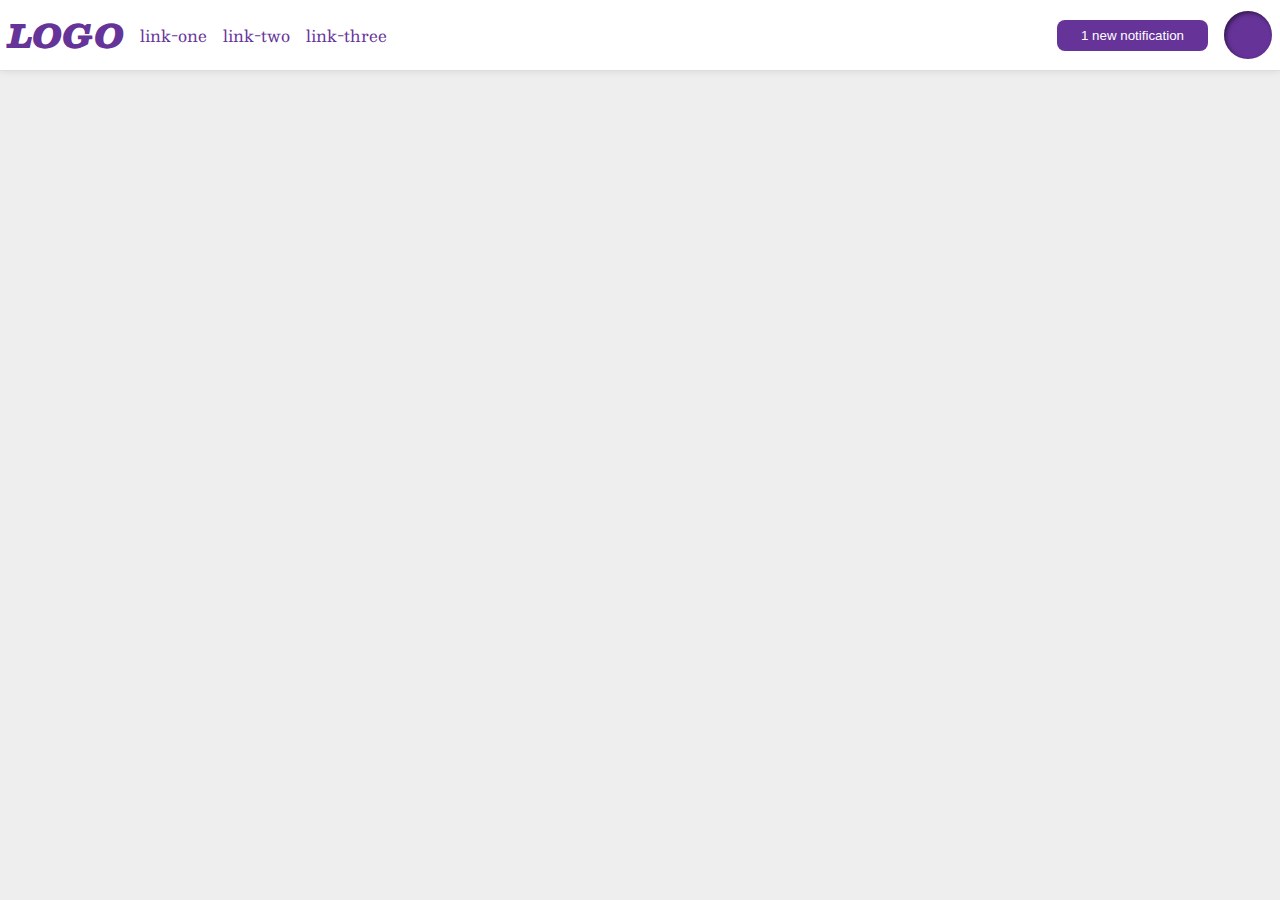
<file: flex/03-flex-header-2/index.html>
<!DOCTYPE html>
<html lang="en">
  <head>
    <meta charset="UTF-8">
    <meta http-equiv="X-UA-Compatible" content="IE=edge">
    <meta name="viewport" content="width=device-width, initial-scale=1.0">
    <title>Flex Header 2</title>
    <link rel="stylesheet" href="style.css">
  </head>
  <body>
    <div class="header">
      <div class="left">
       <div class="logo">
         LOGO
       </div>
       <ul class="links">
         <li><a href="google.com">link-one</a></li>
         <li><a href="google.com">link-two</a></li>
         <li><a href="google.com">link-three</a></li>
       </ul>
      </div>
      <div class="right">
       <button class="notifications">
         1 new notification
       </button>
       <div class="profile-image"></div>
      </div>
    </div>
  </body>
</html>
</file>
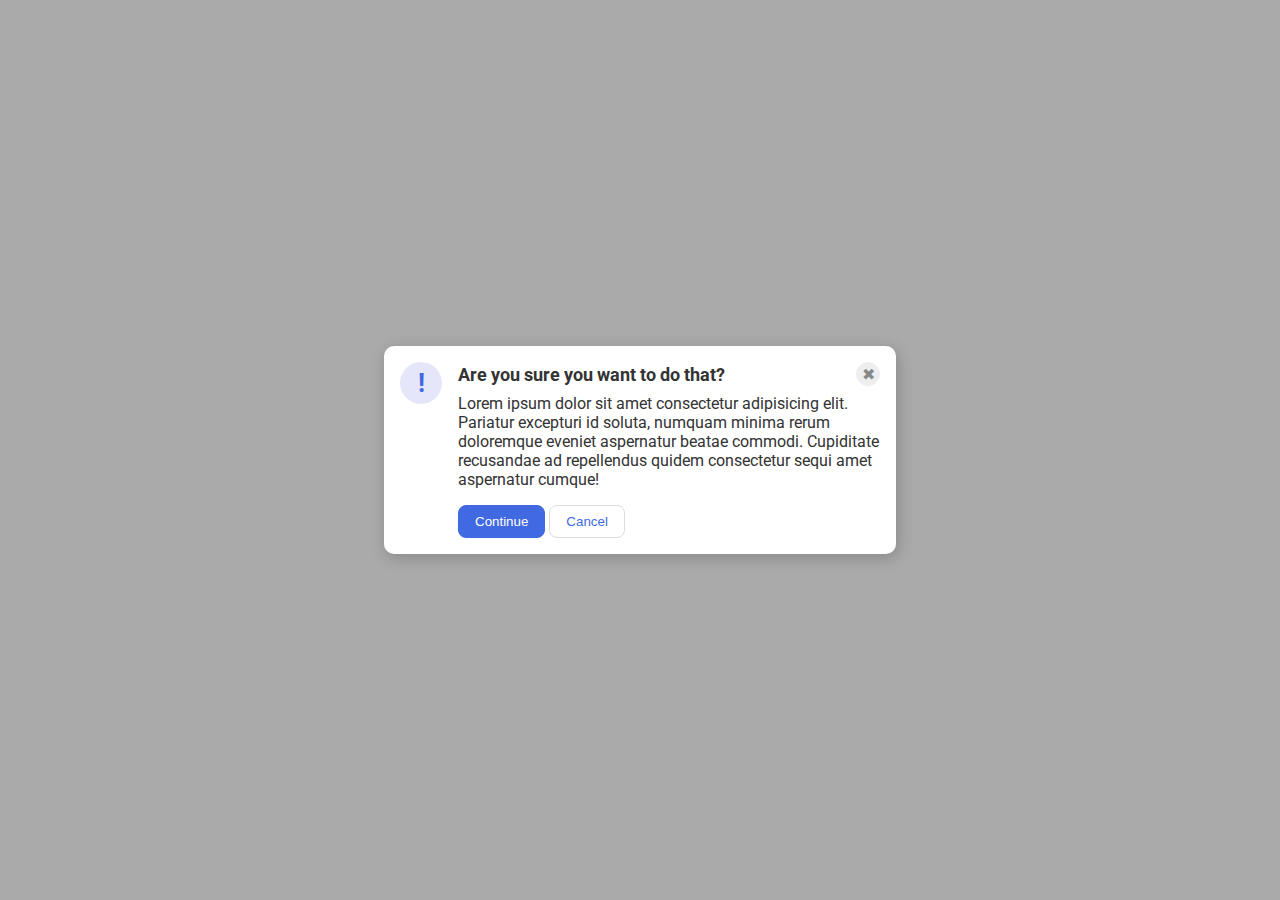
<file: flex/05-flex-modal/index.html>
<!DOCTYPE html>
<html lang="en">
  <head>
    <meta charset="UTF-8">
    <meta http-equiv="X-UA-Compatible" content="IE=edge">
    <meta name="viewport" content="width=device-width, initial-scale=1.0">
    <link rel="stylesheet" href="style.css">
    <title>Modal</title>
  </head>
  <body>
    <div class="modal">
      <div class="icon">!</div>
      <div class="content">
        <div class="header">Are you sure you want to do that?
          <button class="close-button">✖</button>
        </div>
        <div class="text">Lorem ipsum dolor sit amet consectetur adipisicing elit. Pariatur excepturi id soluta, numquam minima rerum doloremque eveniet aspernatur beatae commodi. Cupiditate recusandae ad repellendus quidem consectetur sequi amet aspernatur cumque!</div>
        <button class="continue">Continue</button>
        <button class="cancel">Cancel</button>
      </div>
    </div>
  </body>
</html>
</file>
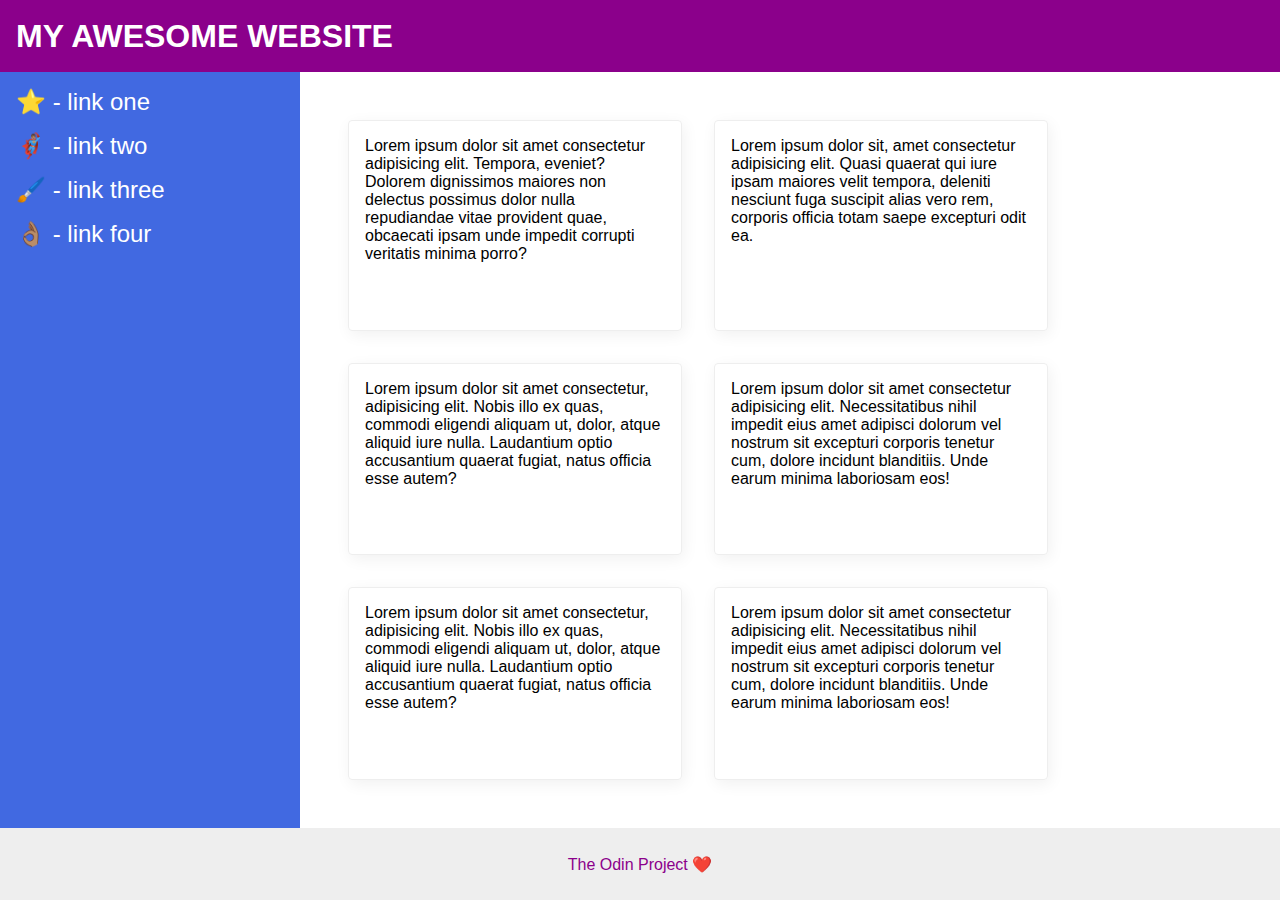
<file: flex/07-flex-layout-2/index.html>
<!DOCTYPE html>
<html lang="en">
  <head>
    <meta charset="UTF-8">
    <meta http-equiv="X-UA-Compatible" content="IE=edge">
    <meta name="viewport" content="width=device-width, initial-scale=1.0">
    <title>The Holy Grail</title>
    <link rel="stylesheet" href="style.css">
  </head>
  <body>
    <div class="header">
      MY AWESOME WEBSITE
    </div>

    <div class ="body">
      <div class="sidebar">
        <ul>
          <li><a href="#">⭐ - link one</a></li>
          <li><a href="#">🦸🏽‍♂️ - link two</a></li>
          <li><a href="#">🖌️ - link three</a></li>
          <li><a href="#">👌🏽 - link four</a></li>
        </ul>
      </div>
      <div class="container">
        <div class="card">Lorem ipsum dolor sit amet consectetur adipisicing elit. Tempora, eveniet? Dolorem dignissimos maiores non delectus possimus dolor nulla repudiandae vitae provident quae, obcaecati ipsam unde impedit corrupti veritatis minima porro?</div>
        <div class="card">Lorem ipsum dolor sit, amet consectetur adipisicing elit. Quasi quaerat qui iure ipsam maiores velit tempora, deleniti nesciunt fuga suscipit alias vero rem, corporis officia totam saepe excepturi odit ea.</div>
        <div class="card">Lorem ipsum dolor sit amet consectetur, adipisicing elit. Nobis illo ex quas, commodi eligendi aliquam ut, dolor, atque aliquid iure nulla. Laudantium optio accusantium quaerat fugiat, natus officia esse autem?</div>
        <div class="card">Lorem ipsum dolor sit amet consectetur adipisicing elit. Necessitatibus nihil impedit eius amet adipisci dolorum vel nostrum sit excepturi corporis tenetur cum, dolore incidunt blanditiis. Unde earum minima laboriosam eos!</div>
        <div class="card">Lorem ipsum dolor sit amet consectetur, adipisicing elit. Nobis illo ex quas, commodi eligendi aliquam ut, dolor, atque aliquid iure nulla. Laudantium optio accusantium quaerat fugiat, natus officia esse autem?</div>
        <div class="card">Lorem ipsum dolor sit amet consectetur adipisicing elit. Necessitatibus nihil impedit eius amet adipisci dolorum vel nostrum sit excepturi corporis tenetur cum, dolore incidunt blanditiis. Unde earum minima laboriosam eos!</div>
      </div>
    </div>

    <div class="footer">
      The Odin Project ❤️
    </div>
  </body>
</html>
</file>
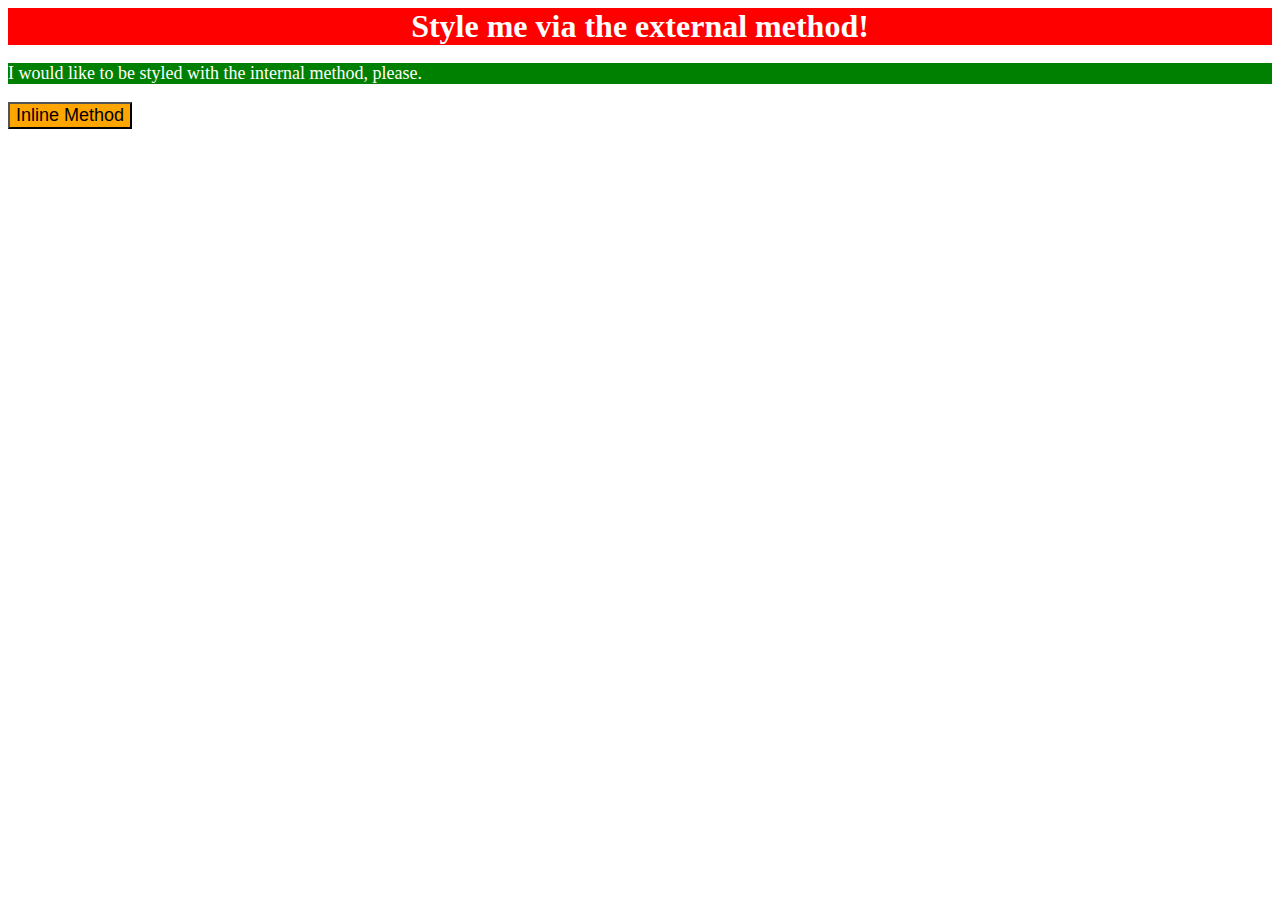
<file: foundations/01-css-methods/index.html>
<!DOCTYPE html>
<html lang="en">
  <head>
    <meta charset="UTF-8">
    <meta http-equiv="X-UA-Compatible" content="IE=edge">
    <meta name="viewport" content="width=device-width, initial-scale=1.0">
    <title>Methods for Adding CSS</title>
    <link rel="stylesheet" href="styles.css">
    <style>
      p {background-color: green;
        font-size: 18px;
        color: white;}
    </style>
  </head>
  <body>
    <div>Style me via the external method!</div>
    <p>I would like to be styled with the internal method, please.</p>
    <button style="background-color: orange; font-size: 18px;" >Inline Method</button>
  </body>
</html>
</file>
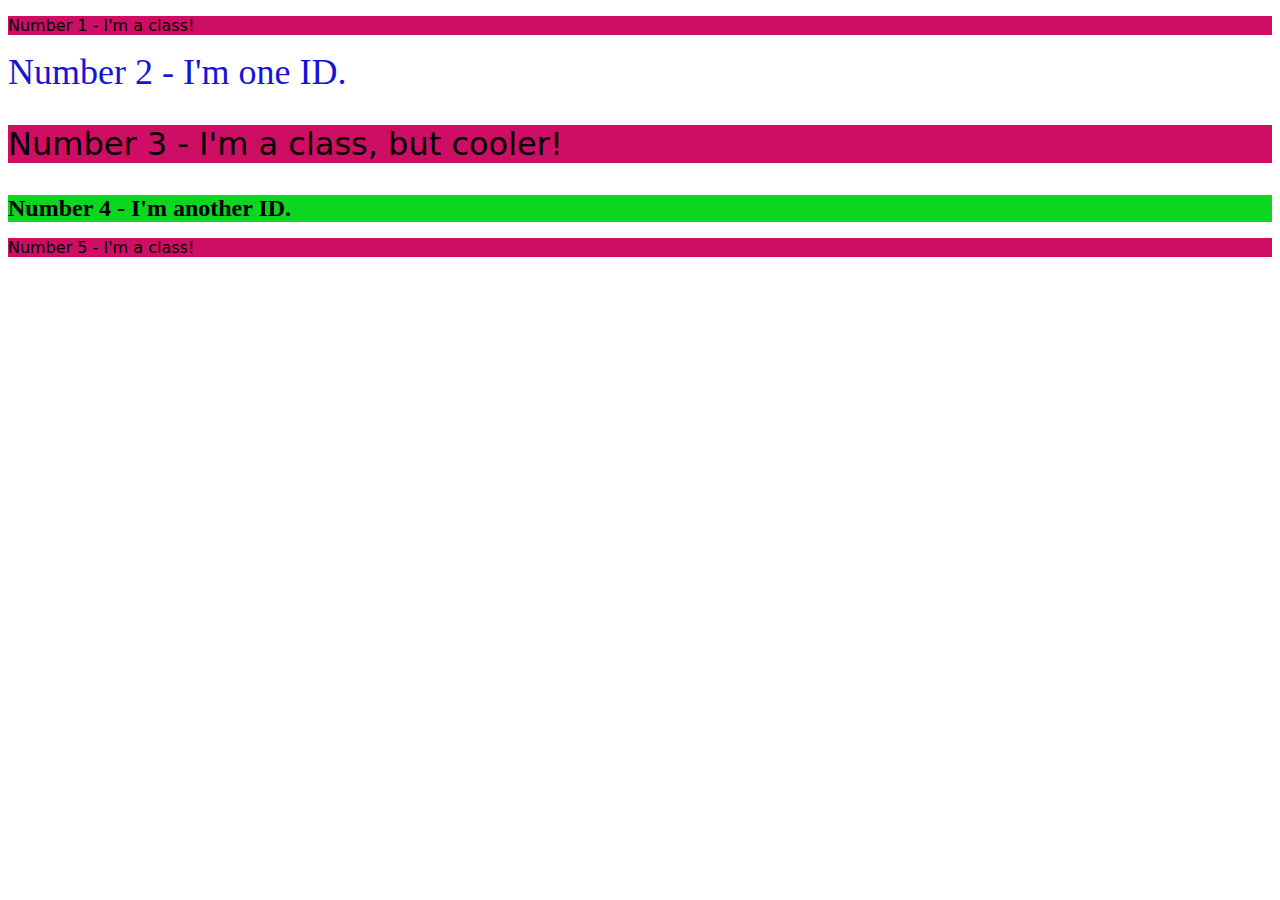
<file: foundations/02-class-id-selectors/index.html>
<!DOCTYPE html>
<html lang="en">
  <head>
    <meta charset="UTF-8">
    <meta http-equiv="X-UA-Compatible" content="IE=edge">
    <meta name="viewport" content="width=device-width, initial-scale=1.0">
    <title>Class and ID Selectors</title>
    <link rel="stylesheet" href="style.css">
  </head>
  <body>
    <p class="odd">Number 1 - I'm a class!</p>
    <div id="two">Number 2 - I'm one ID.</div>
    <p class="odd" style="font-size: 32px;">Number 3 - I'm a class, but cooler!</p>
    <div id="four">Number 4 - I'm another ID.</div>
    <p class="odd">Number 5 - I'm a class!</p>
  </body>
</html>
</file>
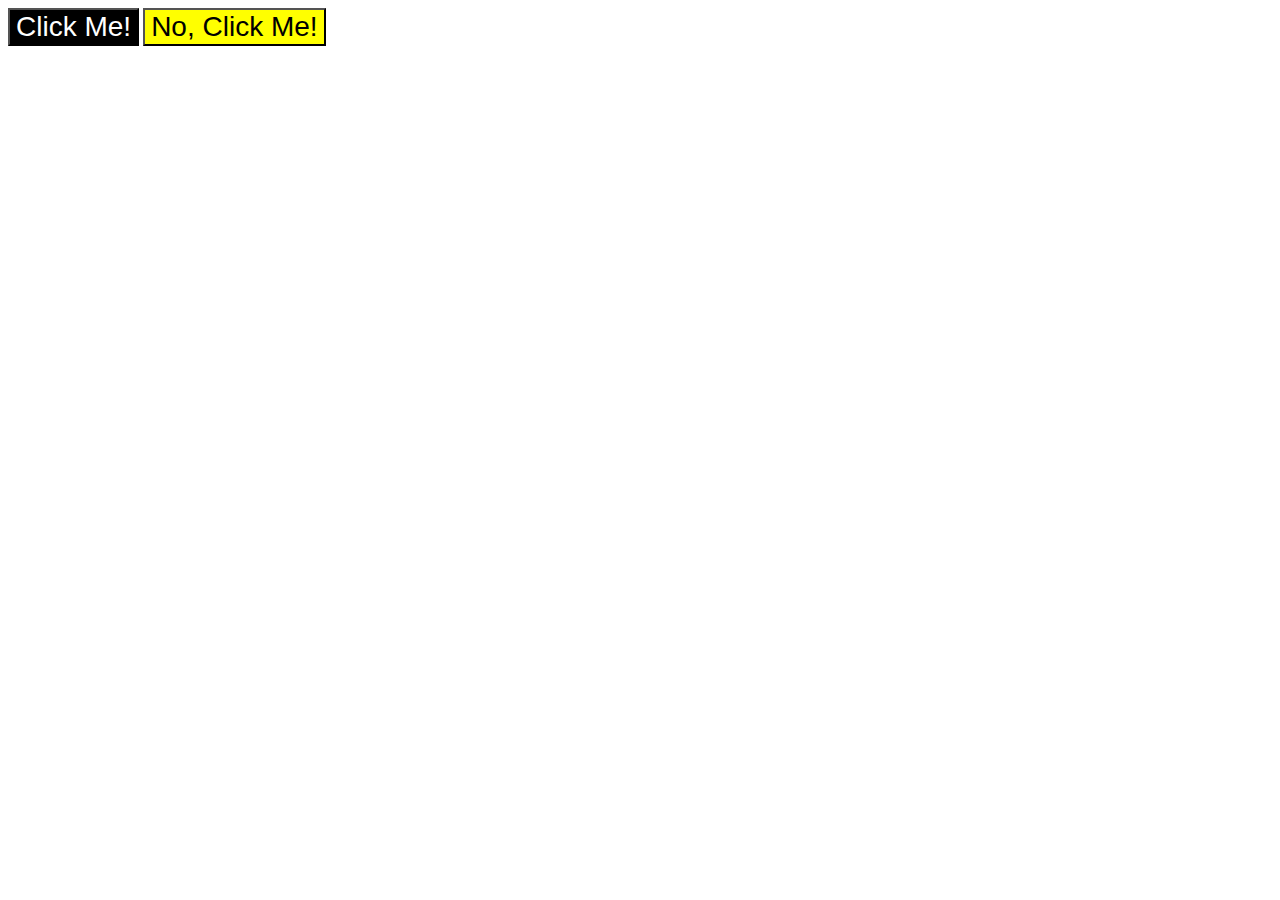
<file: foundations/03-grouping-selectors/index.html>
<!DOCTYPE html>
<html lang="en">
  <head>
    <meta charset="UTF-8">
    <meta http-equiv="X-UA-Compatible" content="IE=edge">
    <meta name="viewport" content="width=device-width, initial-scale=1.0">
    <title>Grouping Selectors</title>
    <link rel="stylesheet" href="style.css">
  </head>
  <body>
    <button class="button yes">Click Me!</button>
    <button class="button no">No, Click Me!</button>
  </body>
</html>
</file>
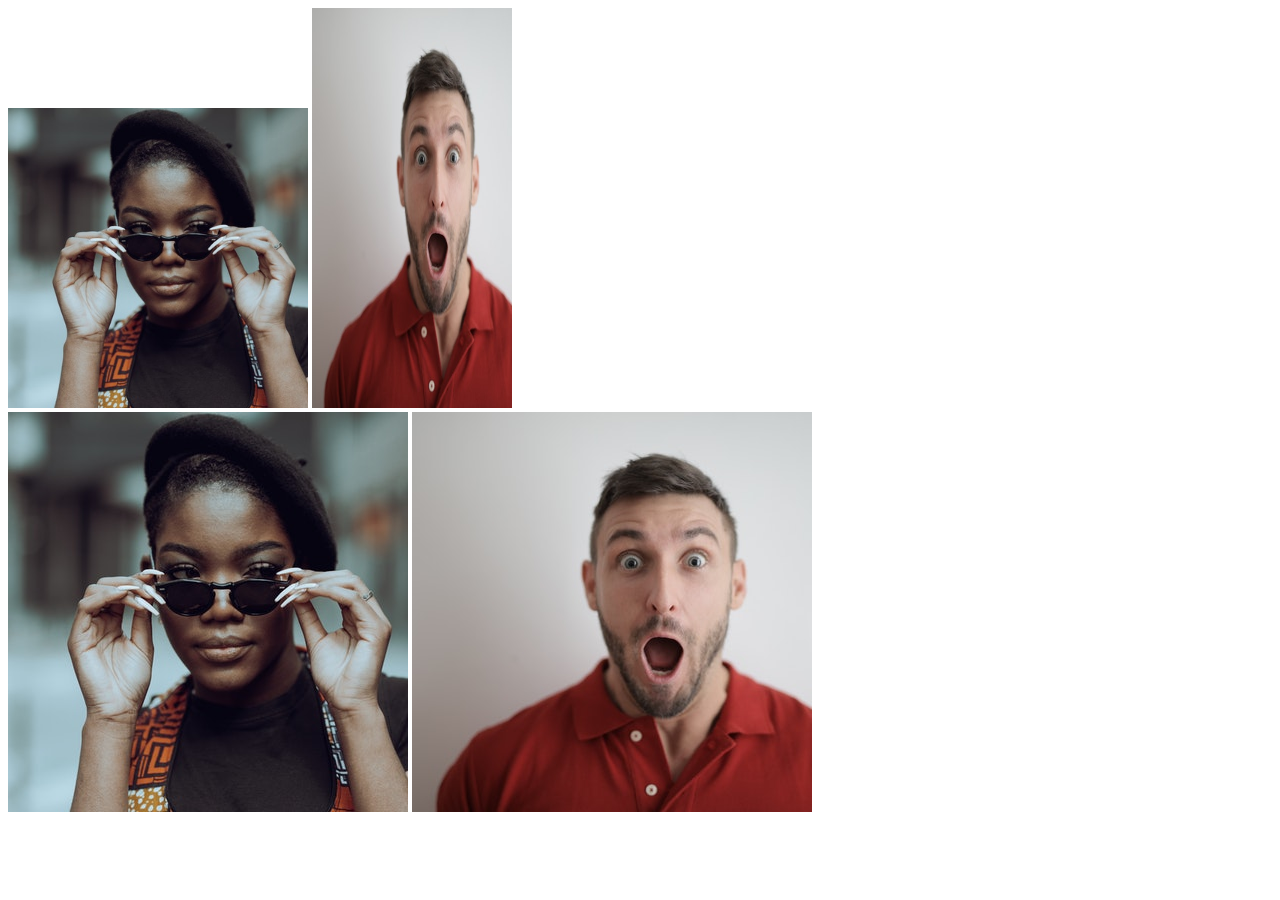
<file: foundations/04-chaining-selectors/index.html>
<!DOCTYPE html>
<html lang="en">
  <head>
    <meta charset="UTF-8">
    <meta http-equiv="X-UA-Compatible" content="IE=edge">
    <meta name="viewport" content="width=device-width, initial-scale=1.0">
    <title>Chaining Selectors</title>
    <link rel="stylesheet" href="style.css">
  </head>
  <body>
    <!-- Check image source path. Review Foundations lesson - Links and Images -->
    <!-- Use the classes BELOW this line -->
    <div>
      <img class="avatar proportioned" src="images/pexels-katho-mutodo-8434791.jpg" alt="Woman with glasses">
      <img class="avatar distorted" src="images/pexels-andrea-piacquadio-3777931.jpg" alt="Man with surprised expression">
    </div>
    <!-- Use the classes ABOVE this line -->
    <div>
      <img class="original proportioned" src="images/pexels-katho-mutodo-8434791.jpg" alt="Woman with glasses">
      <img class="original distorted" src="images/pexels-andrea-piacquadio-3777931.jpg" alt="Man with surprised expression">
    </div>
  </body>
</html>
</file>
<file: flex/03-flex-header-2/style.css>
/* this is some magical font-importing.  
you'll learn about it later. */
@import url('https://fonts.googleapis.com/css2?family=Besley:ital,wght@0,400;1,900&display=swap');

body {
  margin: 0;
  background: #eee;
  font-family: Besley, serif;
}

.header {
  background: white;
  border-bottom: 1px solid #ddd;
  box-shadow: 0 0 8px rgba(0,0,0,.1);
  display: flex;
  justify-content: space-between;
  padding: 8px;
}

.profile-image {
  background: rebeccapurple;
  box-shadow: inset 2px 2px 4px rgba(0,0,0,.5);
  border-radius: 50%;
  width: 48px;
  height: 48px;
}

.logo {
  color: rebeccapurple;
  font-size: 32px;
  font-weight: 900;
  font-style: italic;
  justify-self: left;
}

button {
  border: none;
  border-radius: 8px;
  background: rebeccapurple;
  color: white;
  padding: 8px 24px;
}

a {
  /* this removes the line under our links */
  text-decoration: none;
  color: rebeccapurple;
}

ul {
  list-style-type: none;
  display: flex;
  margin: 0;
  padding: 0;
  gap: 16px;
}

.left, .right {
  display:flex;
  align-items: center;
  gap: 16px;
}
</file>
<file: flex/05-flex-modal/style.css>
@import url('https://fonts.googleapis.com/css2?family=Roboto:wght@400;700&display=swap');

html, body {
  height: 100%;
}

body {
  font-family: Roboto, sans-serif;
  margin: 0;
  background: #aaa;
  color: #333;
  /* I'll give you this one for free lol */
  display: flex;
  align-items: center;
  justify-content: center;
}

.modal {
  background: white;
  width: 480px;
  border-radius: 10px;
  box-shadow: 2px 4px 16px rgba(0,0,0,.2);
  padding: 16px;
  gap: 16px;
  display: flex;
}

.icon {
  color: royalblue;
  font-size: 26px;
  font-weight: 700;
  background: lavender;
  width: 42px;
  height: 42px;
  border-radius: 50%;
  display: flex;
  align-items: center;
  justify-content: center;
  flex-shrink: 0;
}

.close-button {
  background: #eee;
  border-radius: 50%;
  color: #888;
  font-weight: 400;
  font-size: 16px;
  height: 24px;
  width: 24px;
  display: flex;
  align-items: center;
  justify-content: center;
  border: 1px solid #eee;
  padding: 0;
}

button {
  cursor: pointer;
  padding: 8px 16px;
  border-radius: 8px;
}

button.continue {
  background: royalblue;
  border: 1px solid royalblue;
  color: white;
}

button.cancel {
  background: white;
  border: 1px solid #ddd;
  color: royalblue;
}

.header {
  font-weight: 700;
  font-size: 18px;
  display: flex;
  justify-content: space-between;
  align-items: center;
  margin-bottom: 8px;
}

.text {
  margin-bottom: 16px;
}
</file>
<file: flex/07-flex-layout-2/style.css>
body {
  font-family: -apple-system, BlinkMacSystemFont, 'Segoe UI', Roboto, Oxygen, Ubuntu, Cantarell, 'Open Sans', 'Helvetica Neue', sans-serif;
  margin: 0;
  min-height: 100vh;
  display: flex;
  flex-direction: column;
}

.header {
  height: 72px;
  background: darkmagenta;
  color: white;
  font-size: 32px;
  font-weight: 900;
  display: flex;
  padding: 0 16px;
  align-items: center;
}

.footer {
  height: 72px;
  background: #eee;
  color: darkmagenta;
  display: flex;
  align-items: center;
  justify-content: center;
}

.sidebar {
  width: 300px;
  background: royalblue;
  box-sizing: border-box;
  flex-shrink: 0;
  padding: 16px;
}

.card {
  border: 1px solid #eee;
  box-shadow: 2px 4px 16px rgba(0,0,0,.06);
  border-radius: 4px;
  padding: 16px;
  margin: 16px;
  width: 300px;
}

.container {
  padding: 32px;
  display: flex;
  flex-wrap: wrap;
}

ul {
  list-style-type: none;
  margin: 0;
  padding: 0;
}

li{
  margin-bottom: 16px;
}

a {
  color: white;
  text-decoration: none;
  font-size: 24px;
}

.body {
  flex: 1;
  display: flex;
}
</file>
<file: foundations/01-css-methods/styles.css>
div {
    background-color: red; font-size: 32px;
    font-weight: bold;
    text-align: center;
    color: white;
}
</file>
<file: foundations/02-class-id-selectors/style.css>
p.odd {
    background-color: rgb(206, 13, 100);
    font-family: Verdana,"DejaVu Sans", sans-serif;
}
#two {
    color: hsl(240, 82%, 46%);
    font-size: 36px;
}
#four {
    background-color: #0cd620;
    font-size: 24px;
    font-weight: bold;
}
</file>
<file: foundations/03-grouping-selectors/style.css>
.yes,.no {
    font-size: 28px;
    font-family: Helvetica, 'Times New Roman', sans-serif;
}
.yes {
    background-color: black;
    color: white;
}
.no {
    background-color: yellow;
}
</file>
<file: foundations/04-chaining-selectors/style.css>
.avatar.proportioned {
    height: auto;
    width: 300px;
}
.avatar.distorted {
    height: 400px;
    width: 200px;
}
</file>
